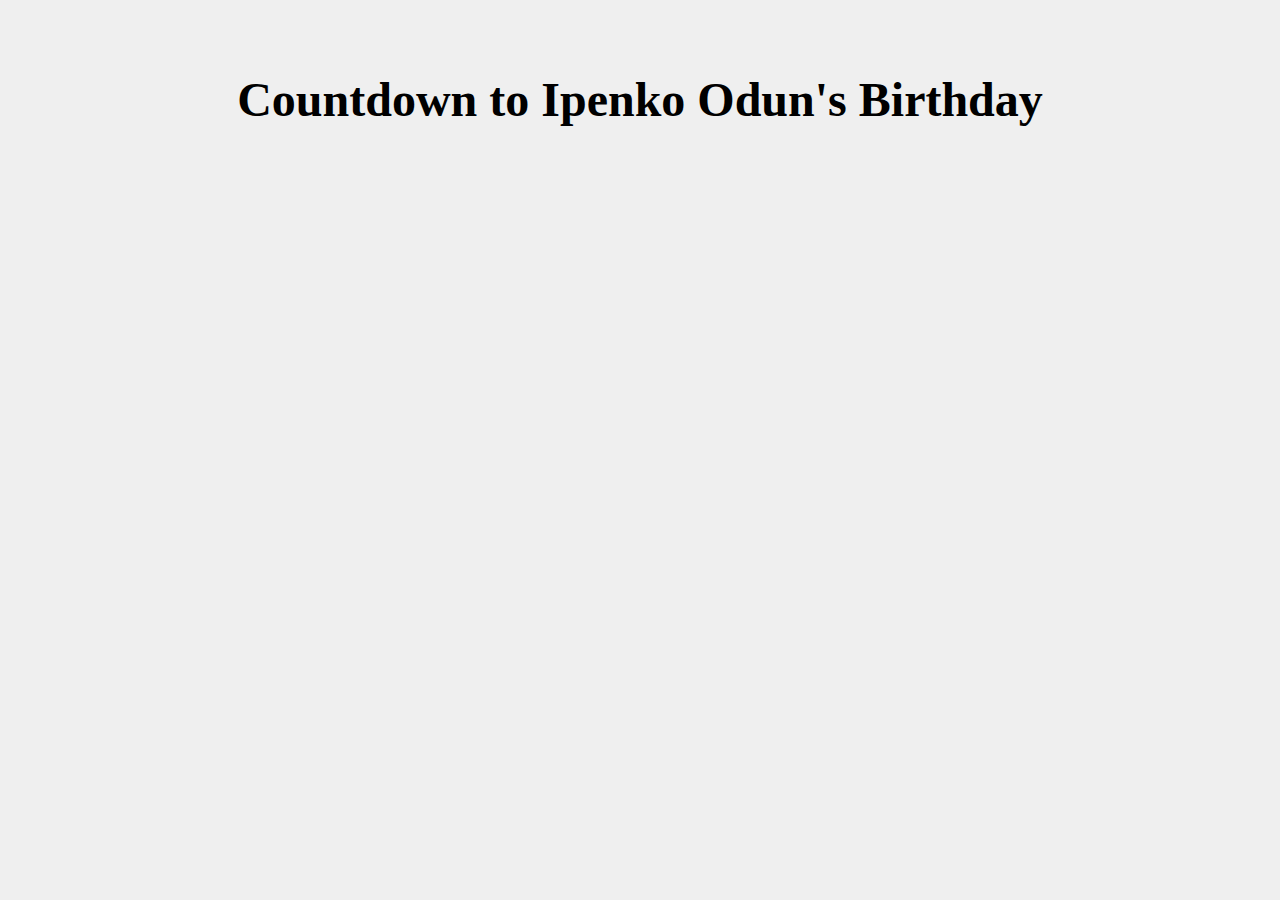
<file: index.html>
<!doctype html>
<html lang="en">
<head>
    <meta charset="utf-8">
	<title>Count Down App with Vanilla JS</title>
    <link rel="stylesheet" href="style.css">
</head>
<body>
   <div id="root"></div>
   <script src="app.js"></script>
</body>
</file>
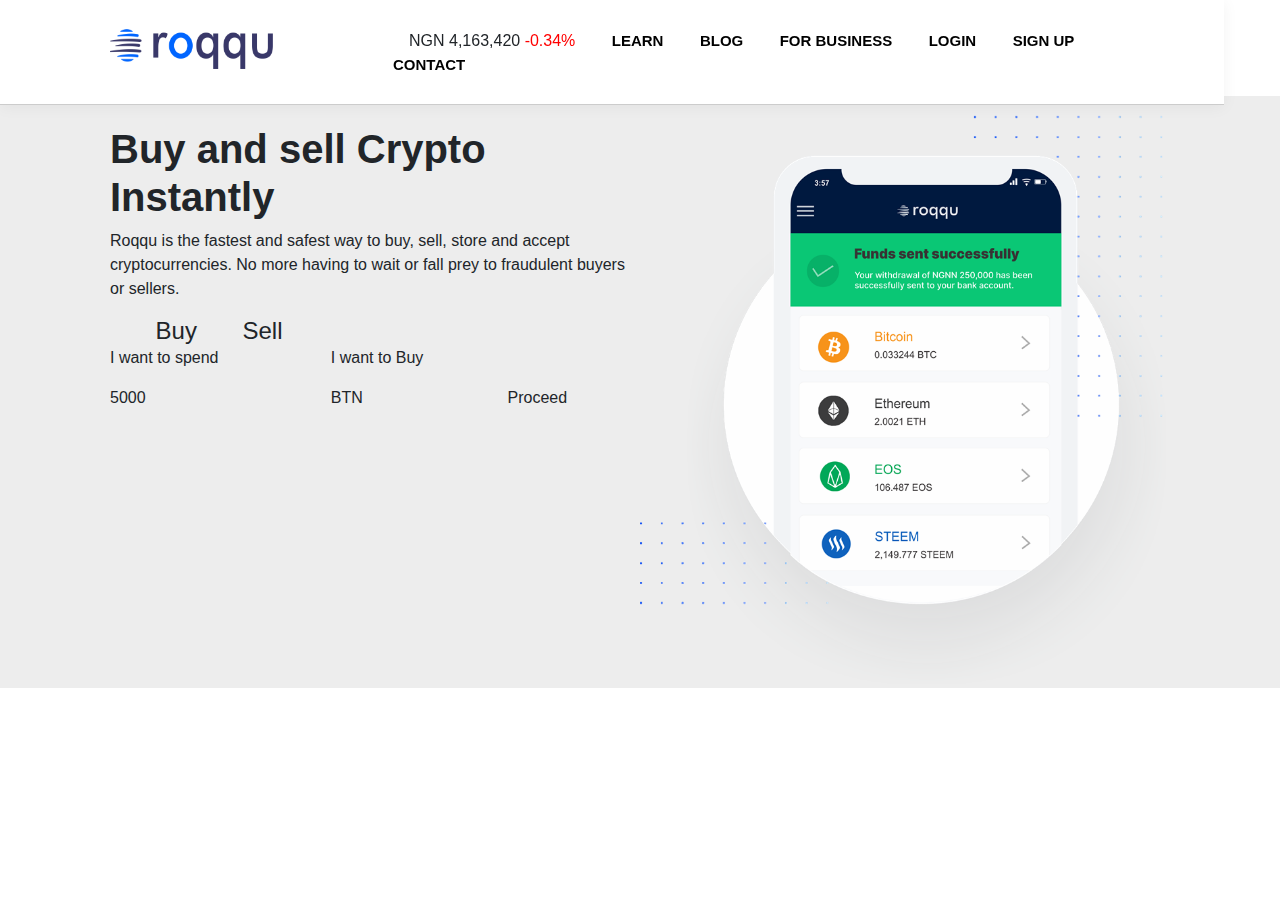
<file: ayo/index.html>
<!DOCTYPE html>
<html lang="en">
<head>
    <meta charset="UTF-8">
    <meta name="viewport" content="width=device-width, initial-scale=1.0">
    <link rel="stylesheet" href="css/MyRoqqu.css">
    <link rel="stylesheet" href="asset/fontawesome/css/fontawesome.css">
    <title>MyRoqqu</title>
</head>
<body>
    <header class="fixed">
        <section class="framer-md framer pad-top-md-2 header-border">
            <div class="frame pad-bottom-md-1">
                <div class="fr-md-3">
                    <img class="logo-resize" src="asset/images/logo.c0673ae6.png" title="brand-logo">
                </div>
                <div class="fr-md-9 header-nav">
                    <p class="inline m-l-md-3">NGN 4,163,420 <span class ="red-text inline">-0.34%</span></p> 
                    <a class="m-l-md-2" href="#">LEARN</a>
                    <a class="m-l-md-2" href="#">BLOG</a>
                    <a class="m-l-md-2" href="#">FOR BUSINESS</a>
                    <a class="m-l-md-2" href="#">LOGIN</a>
                    <a class="m-l-md-2" href="#">SIGN UP</a>
                    <a class="m-l-md-2" href="#">CONTACT</a>
                </div>
            </div>
        </section>
        <!-- <div class="nav-border"></div> -->
    </header>
    <main class="pad-top-md-6">
        <section class="bg-grey">
            <div class="framer framer-bg framer-md">
                <div class="frame">
                    <div class="fr-md-6">
                        <div class="pad-top-md-2">
                            <h1 class="font-w-600">Buy and sell Crypto Instantly</h1>
                            <P class="">
                                Roqqu is the fastest and safest way to buy, sell, store and accept
                                cryptocurrencies. No more having to wait or fall prey to fraudulent buyers or
                                sellers.
                            </P>
                           <div class="frame">
                                    <div class="fr-md-3 centre-text white-box">
                                        <h4 class="inline">Buy</h4>
                                    </div>
                                    <div class="fr-md-9">
                                        <h4 class="inline">Sell</h4>
                                    </div>
                            </div>
                            <div class="frame">
                                <div class="fr-md-5">
                                    <p class="">I want to spend</p>
                                </div>
                                <div class="fr-md-7">
                                    <p class="inline">I want to Buy</p>
                                </div>
                            </div>
                            <div class="frame">
                                <div class="fr-md-5">
                                    <p class="">5000</p>
                                </div>
                                <div class="fr-md-4">
                                    <p class="inline">BTN</p>
                                </div>
                                <div class="fr-md-3">
                                    <p class="">Proceed</p>
                                </div>
                            </div>
                        </div>
                    </div>
                    <div class="fr-md-6">
                        <div class="">
                            <img src="asset/images/rq_cover.247dd2c9.png" alt="" class="img-md-resize img-bg-resize">
                        </div>
                    </div>
                </div>
            </div>
        </section>
    </main>
</body>
</html>
</file>
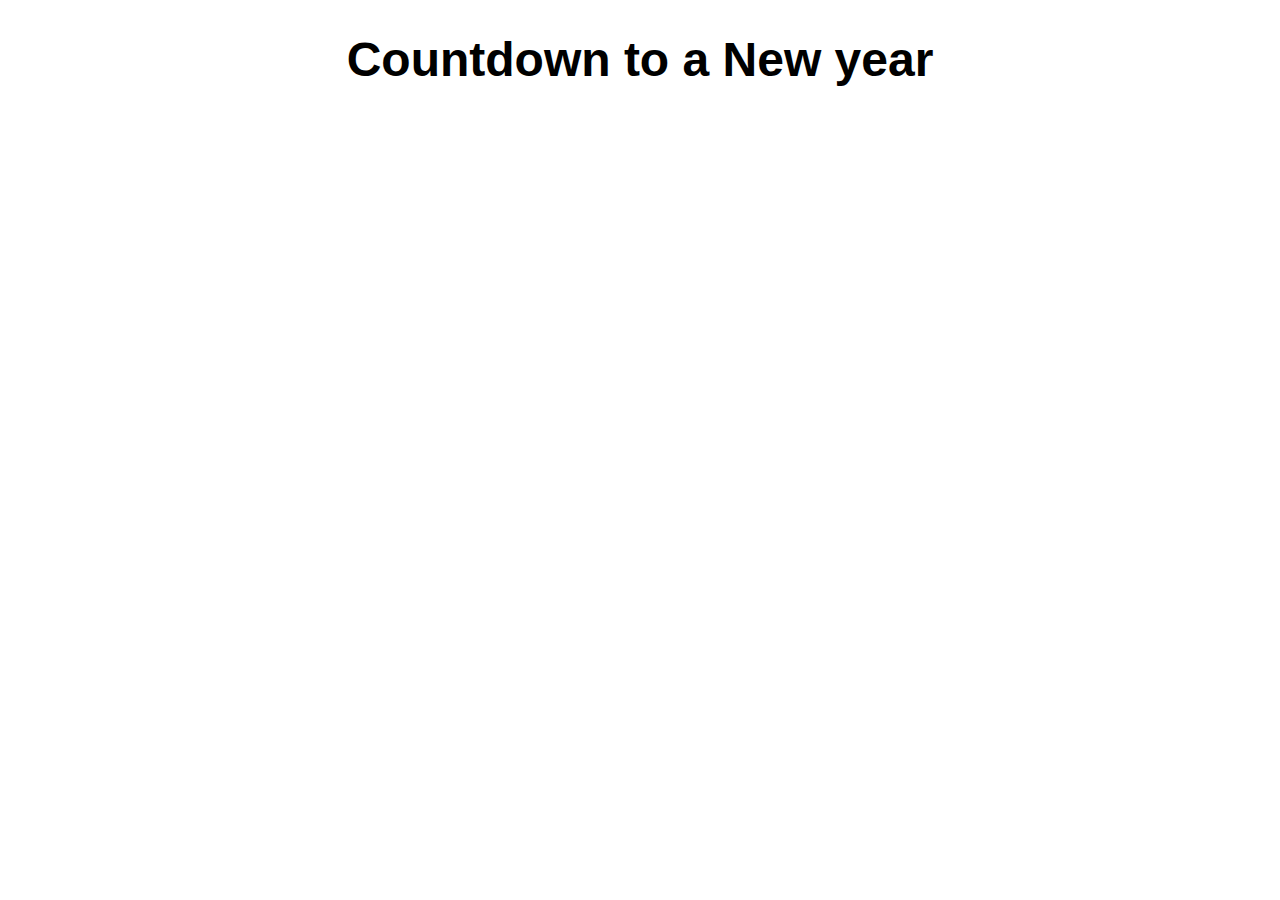
<file: azeez/count.html>
<!DOCTYPE html>
<html>
<head>
	<title>Countdown App</title>
	<link rel="stylesheet" type="text/css" href="css/count.css">
</head>
<body>
	<div id="root"></div>
	<script type="text/javascript" src="js/count.js"></script>
</body>
</html>
</file>
<file: style.css>
body {
	background : #efefef;
	padding-top:2rem;
}
h1  , div{
	text-align:center ;
	font-size : 3rem;
}
</file>
<file: ayo/css/MyRoqqu.css>
/**Normalization**/
*{
    padding: 0;
    margin: 0;
}
:root {
    --blue: #007bff;
    --indigo: #6610f2;
    --purple: #6f42c1;
    --pink: #e83e8c;
    --red: #dc3545;
    --orange: #fd7e14;
    --yellow: #ffc107;
    --green: #28a745;
    --teal: #20c997;
    --cyan: #17a2b8;
    --white: #fff;
    --gray: #6c757d;
    --gray-dark: #343a40;
    --primary: #007bff;
    --secondary: #6c757d;
    --success: #28a745;
    --info: #17a2b8;
    --warning: #ffc107;
    --danger: #dc3545;
    --light: #f8f9fa;
    --dark: #343a40;
    --breakpoint-xs: 0;
    --breakpoint-sm: 576px;
    --breakpoint-md: 768px;
    --breakpoint-lg: 992px;
    --breakpoint-xl: 1200px;
    --font-family-sans-serif: -apple-system, BlinkMacSystemFont, "Segoe UI", Roboto, "Helvetica Neue", Arial, "Noto Sans", sans-serif, "Apple Color Emoji", "Segoe UI Emoji", "Segoe UI Symbol", "Noto Color Emoji";
    --font-family-monospace: SFMono-Regular, Menlo, Monaco, Consolas, "Liberation Mono", "Courier New", monospace;
  }
  
  *,
  *::before,
  *::after {
    box-sizing: border-box;
  }
  
  html {
    font-family: sans-serif;
    line-height: 1.15;
    -webkit-text-size-adjust: 100%;
    -webkit-tap-highlight-color: rgba(0, 0, 0, 0);
  }
  @-ms-viewport {
    width: device-width;
  }
  article, aside, figcaption, figure, footer, header, hgroup, main, nav, section {
    display: block;
  }
  
  body {
    margin: 0;
    font-family: -apple-system, BlinkMacSystemFont, "Segoe UI", Roboto, "Helvetica Neue", Arial, "Noto Sans", sans-serif, "Apple Color Emoji", "Segoe UI Emoji", "Segoe UI Symbol", "Noto Color Emoji";
    font-size: 1rem;
    font-weight: 400;
    line-height: 1.5;
    color: #212529;
    text-align: left;
    background-color: #fff;
  }
  
  [tabindex="-1"]:focus:not(:focus-visible) {
    outline: 0 !important;
  }
  
  hr {
    box-sizing: content-box;
    height: 0;
    overflow: visible;
  }
  
  h1, h2, h3, h4, h5, h6 {
    margin-top: 0;
    margin-bottom: 0.5rem;
  }
  
  p {
    margin-top: 0;
    margin-bottom: 1rem;
  }
  
  abbr[title],
  abbr[data-original-title] {
    text-decoration: underline;
    -webkit-text-decoration: underline dotted;
    text-decoration: underline dotted;
    cursor: help;
    border-bottom: 0;
    -webkit-text-decoration-skip-ink: none;
    text-decoration-skip-ink: none;
  }
  
  address {
    margin-bottom: 1rem;
    font-style: normal;
    line-height: inherit;
  }
  
  ol,
  ul,
  dl {
    margin-top: 0;
    margin-bottom: 1rem;
  }
  
  ol ol,
  ul ul,
  ol ul,
  ul ol {
    margin-bottom: 0;
  }
  
  dt {
    font-weight: 700;
  }
  
  dd {
    margin-bottom: .5rem;
    margin-left: 0;
  }
  
  blockquote {
    margin: 0 0 1rem;
  }
  
  b,
  strong {
    font-weight: bolder;
  }
  
  small {
    font-size: 80%;
  }
  
  sub,
  sup {
    position: relative;
    font-size: 75%;
    line-height: 0;
    vertical-align: baseline;
  }
  
  sub {
    bottom: -.25em;
  }
  
  sup {
    top: -.5em;
  }
  
  a {
    color: #007bff;
    text-decoration: none;
    background-color: transparent;
  }
  
  a:hover {
    color: #0056b3;
    text-decoration: underline;
  } 

  
  a:not([href]) {
    color: inherit;
    text-decoration: none;
  }
  
  a:not([href]):hover {
    color: inherit;
    text-decoration: none;
  }
  
  pre,
  code,
  kbd,
  samp {
    font-family: SFMono-Regular, Menlo, Monaco, Consolas, "Liberation Mono", "Courier New", monospace;
    font-size: 1em;
  }
  
  pre {
    margin-top: 0;
    margin-bottom: 1rem;
    overflow: auto;
  }
  
  figure {
    margin: 0 0 1rem;
  }
  
  img {
    vertical-align: middle;
    border-style: none;
  }
  
  svg {
    overflow: hidden;
    vertical-align: middle;
  }
  
  
  label {
    display: inline-block;
    margin-bottom: 0.5rem;
  }
  
  button {
    border-radius: 0;
  }
  
  button:focus {
    outline: 1px dotted;
    outline: 5px auto -webkit-focus-ring-color;
  }
  
  input,
  button,
  select,
  optgroup,
  textarea {
    margin: 0;
    font-family: inherit;
    font-size: inherit;
    line-height: inherit;
  }
  
  button,
  input {
    overflow: visible;
  }
  
  button,
  select {
    text-transform: none;
  }
  
  select {
    word-wrap: normal;
  }
  
  button,
  [type="button"],
  [type="reset"],
  [type="submit"] {
    -webkit-appearance: button;
  }
  
  button:not(:disabled),
  [type="button"]:not(:disabled),
  [type="reset"]:not(:disabled),
  [type="submit"]:not(:disabled) {
    cursor: pointer;
  }
  
  button::-moz-focus-inner,
  [type="button"]::-moz-focus-inner,
  [type="reset"]::-moz-focus-inner,
  [type="submit"]::-moz-focus-inner {
    padding: 0;
    border-style: none;
  }
  
  input[type="radio"],
  input[type="checkbox"] {
    box-sizing: border-box;
    padding: 0;
  }
  
  input[type="date"],
  input[type="time"],
  input[type="datetime-local"],
  input[type="month"] {
    -webkit-appearance: listbox;
  }
  
  textarea {
    overflow: auto;
    resize: vertical;
  }
  
  fieldset {
    min-width: 0;
    padding: 0;
    margin: 0;
    border: 0;
  }
  
  legend {
    display: block;
    width: 100%;
    max-width: 100%;
    padding: 0;
    margin-bottom: .5rem;
    font-size: 1.5rem;
    line-height: inherit;
    color: inherit;
    white-space: normal;
  }
  
  progress {
    vertical-align: baseline;
  }
  
  [type="number"]::-webkit-inner-spin-button,
  [type="number"]::-webkit-outer-spin-button {
    height: auto;
  }
  
  [type="search"] {
    outline-offset: -2px;
    -webkit-appearance: none;
  }
  
  [type="search"]::-webkit-search-decoration {
    -webkit-appearance: none;
  }
  
  ::-webkit-file-uploak2d-button {
    font: inherit;
    -webkit-appearance: button;
  }
  
  output {
    display: inline-block;
  }
  
  summary {
    display: list-item;
    cursor: pointer;
  }
  
  template {
    display: none;
  }
  
  [hidden] {
    display: none !important;
  }
  
  h1, h2, h3, h4, h5, h6,
  .h1, .h2, .h3, .h4, .h5, .h6 {
    margin-bottom: 0.5rem;
    font-weight: 500;
    line-height: 1.2;
  }
  
  h1, .h1 {
    font-size: 2.5rem;
  }
  
  h2, .h2 {
    font-size: 2rem;
  }
  
  h3, .h3 {
    font-size: 1.75rem;
  }
  
  h4, .h4 {
    font-size: 1.5rem;
  }
  
  h5, .h5 {
    font-size: 1.25rem;
  }
  
  h6, .h6 {
    font-size: 1rem;
}
.framer{
    padding: 0px 10px;
}
.frame{
    display: flex;
    display: -ms-flexbox;
    -ms-flex-wrap: wrap;
    flex-wrap: wrap;
}
.fr-1{
    -ms-flex: 0 0 8.33333%;
    max-width: 8.33333%;
    flex: 0 0 8.33333%;
}
.fr-2{
    -ms-flex: 0 0 16.6666667%;
    max-width: 16.66666%;
    flex: 0 0 16.66666%;
}.fr-3{
    -ms-flex: 0 0 25%;
    max-width: 25%;
    flex: 0 0 25%;
}
.fr-4{
    -ms-flex: 0 0 33.333333%;
    max-width: 33.33333%;
    flex: 0 0 33.33333%;
}
.fr-5{
    -ms-flex: 0 0 41.6666667%;
    max-width: 41.6666667%;
    flex: 0 0 41.6666667%;
}
.fr-6{
    -ms-flex: 0 0 50%;
    max-width: 50%;
    flex: 0 0 50%;
}
.fr-7{
    -ms-flex: 0 0 58.33333%;
    max-width: 58.33333%;
    flex: 0 0 58.33333%;
}
.fr-8{
    -ms-flex: 0 0 66.6666667%;
    max-width: 66.666667%;
    flex: 0 0 66.66666%;
}
.fr-9{
    -ms-flex: 0 0 75%;
    max-width: 75%;
    flex: 0 0 75%;
}
.fr-10{
    -ms-flex: 0 0 83.333333%;
    max-width: 83.333333%;
    flex: 0 0 83.333333%;
}
.fr-11{
    -ms-flex: 0 0 91.666667%;
    max-width: 91.666667%;
    flex: 0 0 91.666667%;
}
.fr-12{
    -ms-flex: 0 0 100%;
    max-width: 100%;
    flex: 0 0 100%;
}
.inline{
    display: inline;
}
.justify-content-between{
    justify-content: space-between;
}
.header-nav a{
  color: #000;
  font-weight: 600;
  font-family: "Dosis", sans-serif;
  font-size: 15px;
  text-decoration: none;
}
.red-text{
  color: #f00;
}
.fixed{
  position: fixed;
}
.nav-border{
  border-bottom: 1px solid #ccc;
  box-shadow: 0px 2px 15px rgba(0, 0, 0, 0.05);
}
.d-sm-hide{
  display: none;
}
.bg-grey{
  background: rgba(0, 0, 0, 0.07);
}
.header-border{
  border-bottom : 1px solid #ccc;
  box-shadow : 0px 2px 15px rgba(0, 0, 0, 0.05);
  background: #fff;
}
.font-w-600{
  font-weight: 900;
}
.centre-text{
  text-align: center;
}

@media (min-width : 768px){
    .framer-md{
        padding: 0px 110px;
    }
    .m-l-md-2{
      margin-left: 2rem;
    }
    .m-t-md-2{
      margin-top: 2rem;
    }
    .m-l-md-3{
      margin-left: 3rem;
    }
    .pad-bottom-md-1{
      padding-bottom: 1.7rem;
    }
    .pad-bottom-md-5{
      padding-bottom: 8rem;
    }
    .d-md-show{
      display: block;
    }
    .pad-top-md-2{
        padding-top: 1.8rem;
    }
    .pad-top-md-6{
      padding-top: 6rem;
    }
    .pad-top-md-5{
      padding-top: 5rem;
    }
    .pad-top-md-8{
      padding-top: 10rem;
    }
    .img-md-resize{
      width: 100%;
      height: auto;
    }
    .pad-bottom-md-1-5{
      padding-bottom: 3rem;
    }
    .logo-resize{
        width: 65%;
        height: 40px;
    }
    .fr-md-1{
        -ms-flex: 0 0 8.33333%;
        max-width: 8.33333%;
        flex: 0 0 8.33333%;
    }
    .fr-md-2{
        -ms-flex: 0 0 16.6666667%;
        max-width: 16.66666%;
        flex: 0 0 16.66666%;
    }.fr-md-3{
        -ms-flex: 0 0 25%;
        max-width: 25%;
        flex: 0 0 25%;
    }
    .fr-md-4{
        -ms-flex: 0 0 33.333333%;
        max-width: 33.33333%;
        flex: 0 0 33.33333%;
    }
    .fr-md-5{
        -ms-flex: 0 0 41.6666667%;
        max-width: 41.6666667%;
        flex: 0 0 41.6666667%;
    }
    .fr-md-6{
        -ms-flex: 0 0 50%;
        max-width: 50%;
        flex: 0 0 50%;
    }
    .fr-md-7{
        -ms-flex: 0 0 58.33333%;
        max-width: 58.33333%;
        flex: 0 0 58.33333%;
    }
    .fr-md-8{
        -ms-flex: 0 0 66.6666667%;
        max-width: 66.666667%;
        flex: 0 0 66.66666%;
    }
    .fr-md-9{
        -ms-flex: 0 0 75%;
        max-width: 75%;
        flex: 0 0 75%;
    }
    .fr-md-10{
        -ms-flex: 0 0 83.333333%;
        max-width: 83.333333%;
        flex: 0 0 83.333333%;
    }
    .fr-md-11{
        -ms-flex: 0 0 91.666667%;
        max-width: 91.666667%;
        flex: 0 0 91.666667%;
    }
    .fr-md-12{
        -ms-flex: 0 0 100%;
        max-width: 100%;
        flex: 0 0 100%;
    }
}
/* @media(min-width : 989px){
  .d-bg-show{
    display: block;
  }
  .framer-bg{
    padding: 0px 110px;
}
.pad-top-md-2{
  padding-top: 2rem;
}

.pad-bottom-md-1-5{
  padding-bottom: 3rem;
}
.m-l-bg-2{
  margin-left: 2rem;
}
.m-l-bg-3{
  margin-left: 3rem;
}
.d-bg-show{
  display: block;
}
.pad-top-bg-2{
    padding-top: 2rem;
}
.pad-bottom-bg-1-5{
  padding-bottom: 1.5rem;
}
.logo-resize{
    width: 65%;
    height: 40px;
}
.fr-bg-1{
    -ms-flex: 0 0 8.33333%;
    max-width: 8.33333%;
    flex: 0 0 8.33333%;
}
.fr-bg-2{
    -ms-flex: 0 0 16.6666667%;
    max-width: 16.66666%;
    flex: 0 0 16.66666%;
}.fr-bg-3{
    -ms-flex: 0 0 25%;
    max-width: 25%;
    flex: 0 0 25%;
}
.fr-bg-4{
    -ms-flex: 0 0 33.333333%;
    max-width: 33.33333%;
    flex: 0 0 33.33333%;
}
.fr-bg-5{
    -ms-flex: 0 0 41.6666667%;
    max-width: 41.6666667%;
    flex: 0 0 41.6666667%;
}
.fr-bg-6{
    -ms-flex: 0 0 50%;
    max-width: 50%;
    flex: 0 0 50%;
}
.fr-bg-7{
    -ms-flex: 0 0 58.33333%;
    max-width: 58.33333%;
    flex: 0 0 58.33333%;
}
.fr-bg-8{
    -ms-flex: 0 0 66.6666667%;
    max-width: 66.666667%;
    flex: 0 0 66.66666%;
}
.fr-bg-9{
    -ms-flex: 0 0 75%;
    max-width: 75%;
    flex: 0 0 75%;
}
.fr-bg-10{
    -ms-flex: 0 0 83.333333%;
    max-width: 83.333333%;
    flex: 0 0 83.333333%;
}
.fr-bg-11{
    -ms-flex: 0 0 91.666667%;
    max-width: 91.666667%;
    flex: 0 0 91.666667%;
}
.fr-bg-12{
    -ms-flex: 0 0 100%;
    max-width: 100%;
    flex: 0 0 100%;
}
} */
</file>
<file: azeez/css/count.css>
body{
	background: #fff
	padding-top: 2rem;
}
h1, div {
	text-align: center;
	font-size: 3rem;
	font-family: sans-serif;
}
</file>
